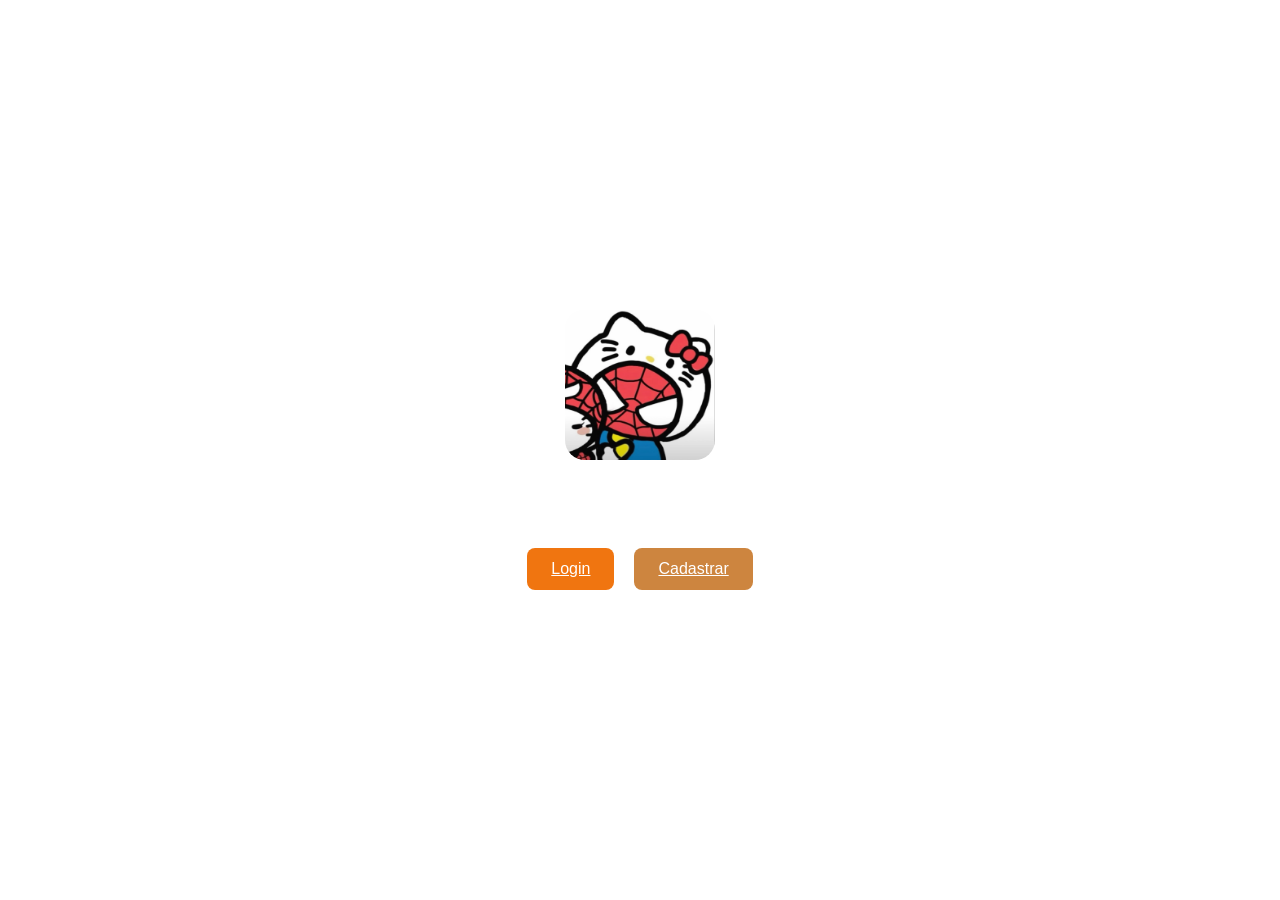
<file: index.html>
<!DOCTYPE html>
<html lang="pt-br">
<head>
  <meta charset="UTF-8">
  <title>Escolha de Acesso</title>
  <style>
    body {
      margin: 0;
      padding: 0;
     background-image: url(https://images6.alphacoders.com/128/thumb-1920-1282801.jpg);
     background-size: cover;
      font-family: Arial, sans-serif;
      display: flex;
      justify-content: center;
      align-items: center;
      height: 100vh;
      flex-direction: column;
    }

    .logo {
        border-radius: 20px;
      width: 150px;
      height: 150px;
      margin-bottom: 40px;
      animation: girar 3s ;
    }

    @keyframes girar {
      0% { transform: rotate(20deg); }
      100% { transform: rotate(360deg); }
    }

    .btn-container {
      display: flex;
      gap: 20px;
    }

    .btn {
      padding: 12px 24px;
      font-size: 16px;
      border: none;
      border-radius: 8px;
      cursor: pointer;
      transition: 0.3s;
    }

    .btn-login {
        box-shadow: 15px,10px,20px black;
      background-color: #f07510;
      color: white;
    }

    .btn-login:hover {
      background-color:  #CD853F;
    }

    .btn-cadastro {
      background-color: #CD853F;
      color: white;
    }

    .btn-cadastro:hover {
      background-color: #f07510;
      
    }
     .mensagem {
        color: rgb(255, 255, 255);
        text-decoration: underline;
      font-family: cursive;
      margin-bottom: 20px;
      font-size: 25px;
     
    }

    /* Avisos baseados na âncora */
    #aviso-login:target .mensagem {
      display: block;
      content: "Você escolheu Login!";
    }

    #aviso-cadastro:target .mensagem {
      display: block;
      content: "Você escolheu Cadastro!";
    }
  </style>
</head>
<body>

  <!-- Substitua o src por sua logo -->
  <img src="logo.jpg" alt="Logo" class="logo">

   <div class="mensagem">
    Escolha o que deseja fazer no site.
  </div>

  <div class="btn-container">
    <a href="login.html" class="btn btn-login">Login</a>
    <a href="cadastro.html" class="btn btn-cadastro">Cadastrar</a>
  </div>


</body>
</html>
</file>
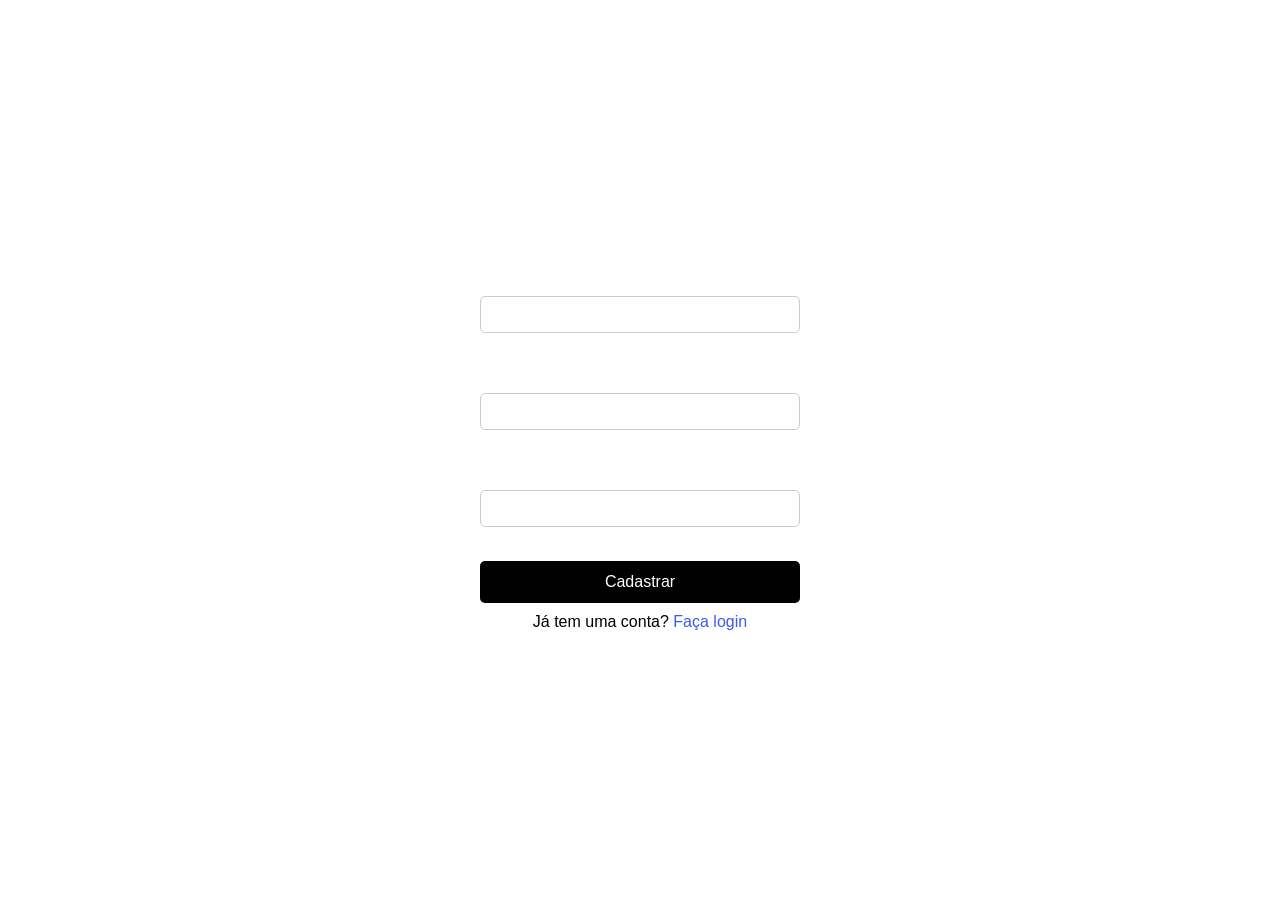
<file: cadastro.html>
<!DOCTYPE html>
<html lang="pt-BR">
<head>
  <meta charset="UTF-8">
  <title>Cadastro de Usuário</title>
 <style>
    /* Reset básico */
* {
  margin: 0;
  padding: 0;
  box-sizing: border-box;
}

body {
  font-family: Arial, sans-serif;
  background-image: url(https://i.redd.it/jo0q3zr2p1ce1.jpeg);
  background-size: cover;
  display: flex;
  justify-content: center;
  align-items: center;
  height: 100vh;
}

/* Container principal */
form {
   
  background-color: transparent ;
  padding: 30px 40px;
  border-radius: 10px;
  width: 100%;
  max-width: 400px;
}

/* Título */
h2 {
  text-align: center;
  margin-bottom: 20px;
  color: #333;
}

/* Rótulos */
label {
  font-weight: bold;
  color: #ffffff;
}

/* Inputs */
input[type="text"],
input[type="email"],
input[type="password"],
input[type="number"],
select {
  width: 100%;
  padding: 10px;
  margin: 8px 0 16px;
  border: 1px solid #ccc;
  border-radius: 5px;
}

/* Botão */
input[type="submit"] {
  width: 100%;
  padding: 12px;
  background-color: #000000;
  color: white;
  border: none;
  font-size: 16px;
  border-radius: 5px;
  cursor: pointer;
  transition: background 0.5s ease;
}

input[type="submit"]:hover {
  background-color: transparent;
}

/* Links */
p {
 text-align: center;
    
 
  margin-top: 10px;
}

a {
  color: #385af0;
  text-decoration: none;
}

a:hover {
  text-decoration: underline;
}

 </style>
</head>
<body>

  <form action="cadastrar_usuario.php" method="post">
    <label for="nome">Nome:</label><br>
    <input type="text" id="nome" name="nome" required><br><br>

    <label for="email">E-mail:</label><br>
    <input type="email" id="email" name="email" required><br><br>

    <label for="senha">Senha:</label><br>
    <input type="password" id="senha" name="senha" required><br><br>

    <input type="submit" value="Cadastrar" a href="porra.html">
  <p>Já tem uma conta? <a href="login.html">Faça login</a></p>
</form>



</body>
</html>
</file>
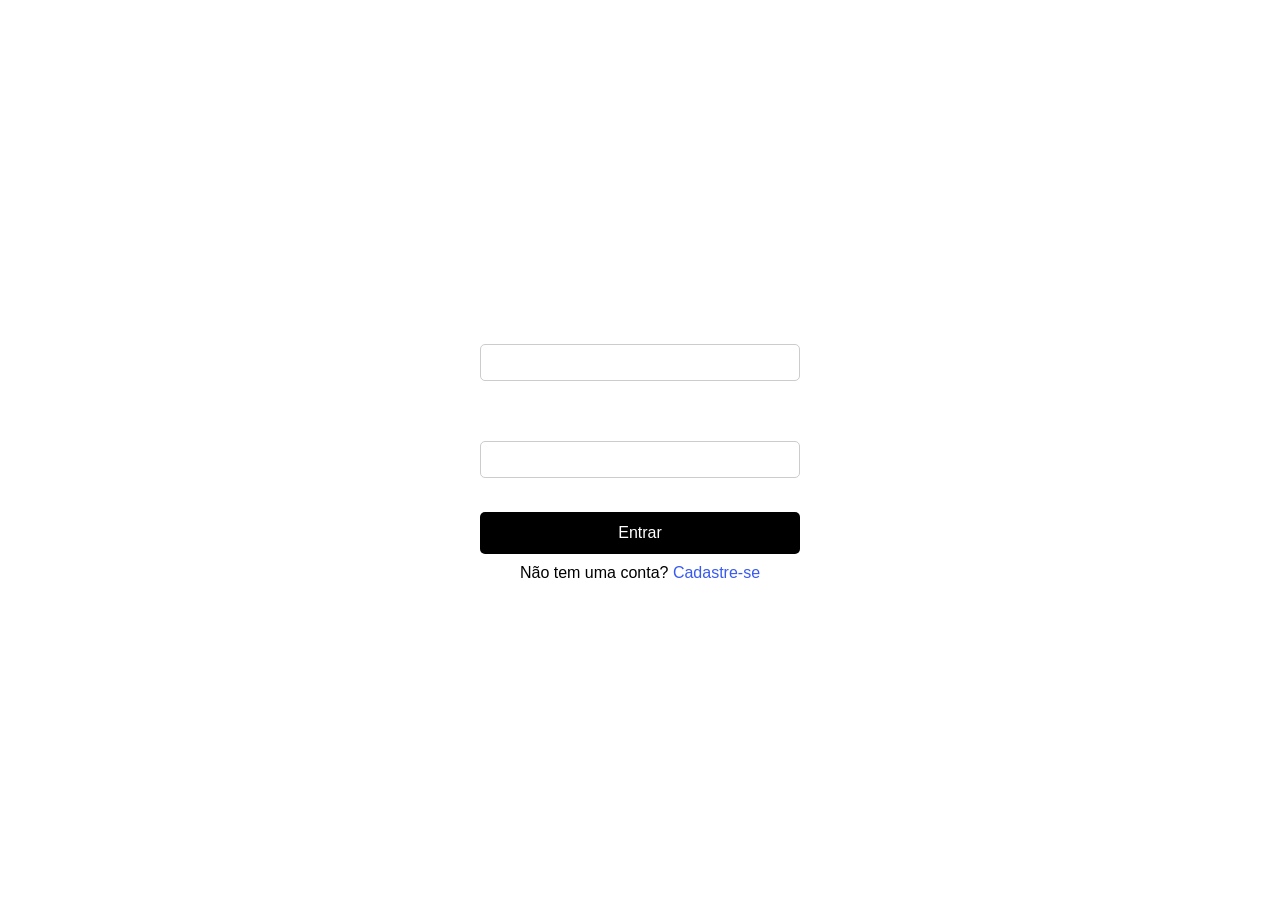
<file: login.html>
<!DOCTYPE html>
<html lang="pt-BR">
<head>
  <meta charset="UTF-8">
  <title>Login</title>
  <style>
    /* Reset básico */
* {
  margin: 0;
  padding: 0;
  box-sizing: border-box;
}

body {
  font-family: Arial, sans-serif;
  background-image: url(https://i.redd.it/jo0q3zr2p1ce1.jpeg);
  background-size: cover;
  display: flex;
  justify-content: center;
  align-items: center;
  height: 100vh;
}

/* Container principal */
form {
  background-color: transparent;
  padding: 30px 40px;
  border-radius: 10px;

  width: 100%;
  max-width: 400px;
}



/* Rótulos */
label {
  font-weight: bold;
  color: #ffffff;
}

/* Inputs */
input[type="text"],
input[type="email"],
input[type="password"],
input[type="number"],
select {
  width: 100%;
  padding: 10px;
  margin: 8px 0 16px;
  border: 1px solid #ccc;
  border-radius: 5px;
}


/* Botão */
input[type="submit"] {
  width: 100%;
  padding: 12px;
  background-color: #000000;
  color: white;
  border: none;
  font-size: 16px;
  border-radius: 5px;
  cursor: pointer;
  transition: background 0.5s ease;
}

input[type="submit"]:hover {
  background-color: transparent;
}

/* Links */
p {
 text-align: center;
    
 
  margin-top: 10px;
}

a {
  color: #385af0;
  text-decoration: none;
}

a:hover {
  text-decoration: underline;
}

 </style>
</head>
<body>

  <form action="login.php" method="post">
    <label for="email">E-mail:</label><br>
    <input type="email" id="email" name="email" required><br><br>

    <label for="senha">Senha:</label><br>
    <input type="password" id="senha" name="senha" required><br><br>

    <input type="submit" value="Entrar">
    <p>Não tem uma conta? <a href="cadastro.html">Cadastre-se</a></p>
  </form>

  
</body>
</html>
</file>
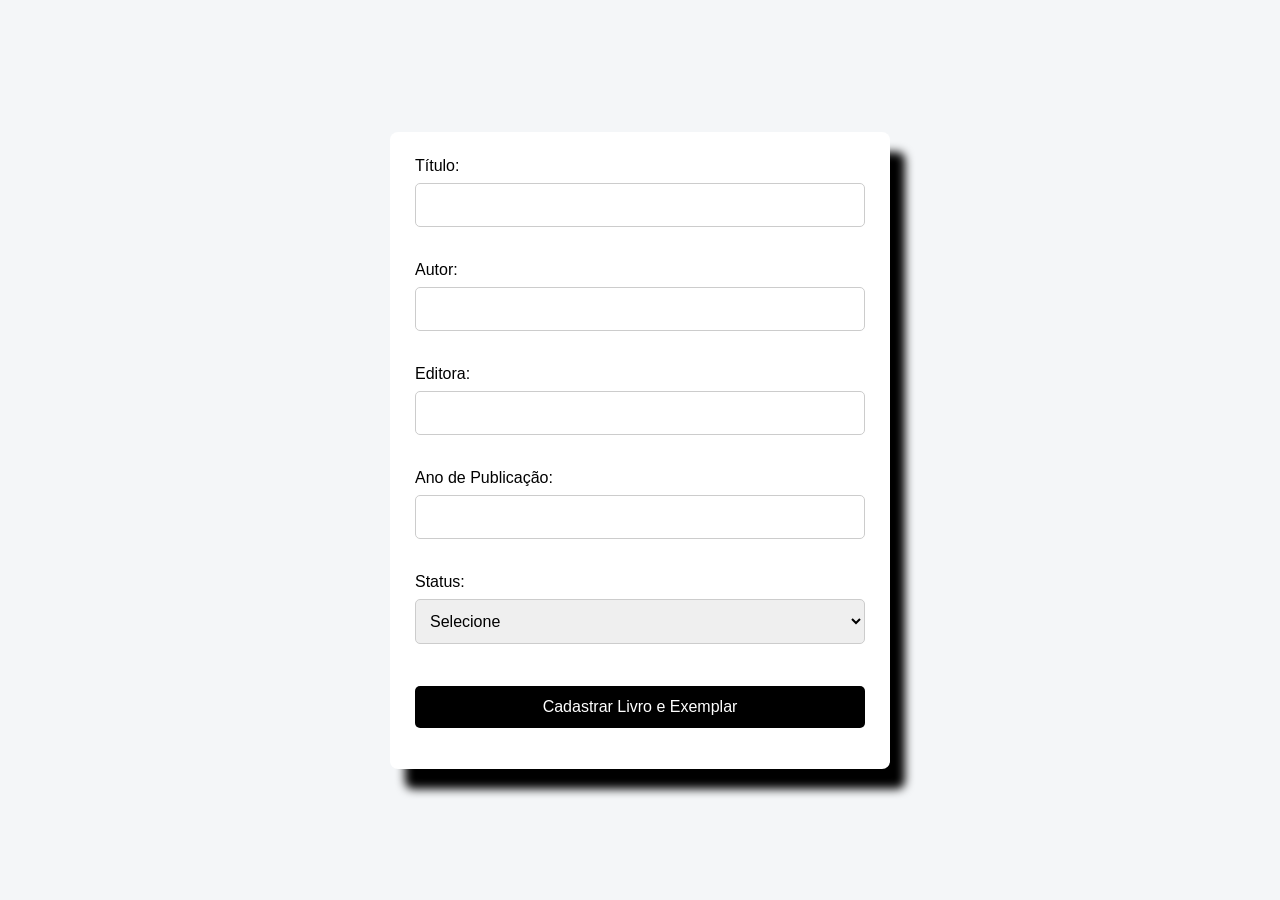
<file: porra.html>
<!DOCTYPE html>
<html lang="pt-BR">
<head>
  <meta charset="UTF-8">
  <title>Cadastrar Livro</title>
  <link rel="stylesheet" href="style.css">
</head>
<body>

  <form action="cadastrar_livro_exemplar.php" method="post">
    <label>Título:</label><br>
    <input type="text" name="titulo" required><br><br>

    <label>Autor:</label><br>
    <input type="text" name="autor" required><br><br>

    <label>Editora:</label><br>
    <input type="text" name="editora"><br><br>

    <label>Ano de Publicação:</label><br>
    <input type="number" name="ano_publicacao"><br><br>

    <label>Status:</label><br>
    <select name="status" required>
      <option value="">Selecione</option>
      <option value="Disponivel">Disponível</option>
      <option value="Indisponivel">Indisponível</option>
    </select><br><br>

    <input type="submit" value="Cadastrar Livro e Exemplar">
  </form>
</body>
</html>
</file>
<file: style.css>
* {
    margin: 0;
    padding: 0;
    box-sizing: border-box;
}

body {
    font-family: 'Segoe UI', Tahoma, Geneva, Verdana, sans-serif;
    background-color: #f4f6f8;
    display: flex;
    justify-content: center;
    align-items: flex-start; /* muda pra 'center' se quiser centralizar verticalmente total */
    min-height: 100vh;
    padding: 40px 20px;
    color: #000000;
    flex-direction: column;
}



form {
    background-color: #ffffff;
    border-radius: 8px;
    box-shadow: 15px 20px 10px rgb(0, 0, 0);
    padding: 25px;
    max-width: 500px;
    width: 100%;
    margin: 20px auto;
}
select{ width: 100%;
    padding: 12px 10px;
    margin: 8px 0 16px 0;
    border: 1px solid #ccc;
    border-radius: 5px;
    font-size: 16px;

}
input[type="text"],
input[type="number"],
input[type="submit"] {
    width: 100%;
    padding: 12px 10px;
    margin: 8px 0 16px 0;
    border: 1px solid #ccc;
    border-radius: 5px;
    font-size: 16px;
}

input[type="submit"] {
    background-color: #000000;
    color: white;
    border: none;
    cursor: pointer;
    transition: background-color 0.3s ease;
}

input[type="submit"]:hover {
    background-color: #27ae60;
}

a {
    display: inline-block;
    margin-top: 20px;
    text-decoration: none;
    color: #2980b9;
}

a:hover {
    text-decoration: underline;
}
</file>
